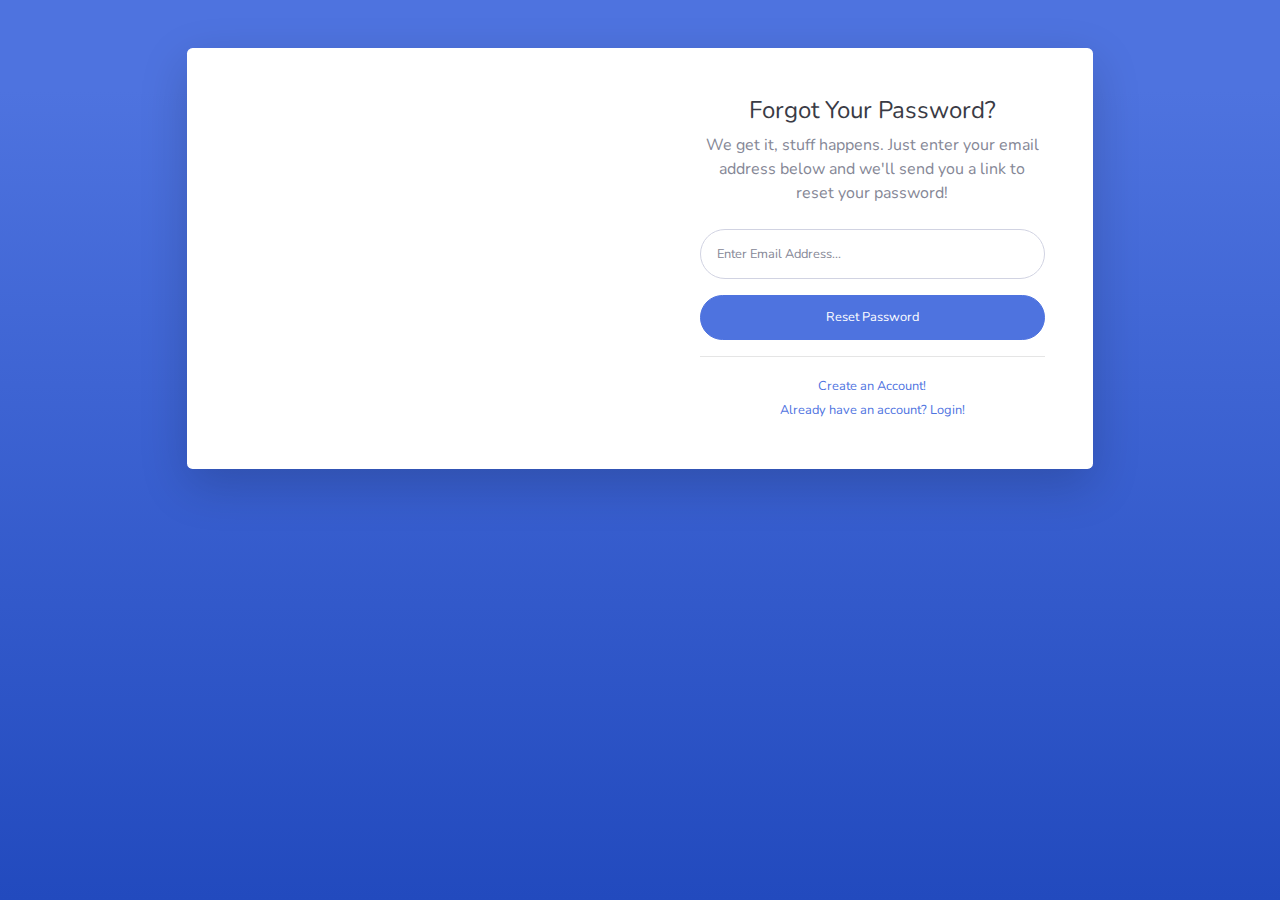
<file: admin/forgot-password.html>
<!DOCTYPE html>
<html lang="en">

<head>

    <meta charset="utf-8">
    <meta http-equiv="X-UA-Compatible" content="IE=edge">
    <meta name="viewport" content="width=device-width, initial-scale=1, shrink-to-fit=no">
    <meta name="description" content="">
    <meta name="author" content="">

    <title>SB Admin 2 - Forgot Password</title>

    <!-- Custom fonts for this template-->
    <link href="vendor/fontawesome-free/css/all.min.css" rel="stylesheet" type="text/css">
    <link href="https://fonts.googleapis.com/css?family=Nunito:200,200i,300,300i,400,400i,600,600i,700,700i,800,800i,900,900i" rel="stylesheet">

    <!-- Custom styles for this template-->
    <link href="css/sb-admin-2.min.css" rel="stylesheet">

</head>

<body class="bg-gradient-primary">

    <div class="container">

        <!-- Outer Row -->
        <div class="row justify-content-center">

            <div class="col-xl-10 col-lg-12 col-md-9">

                <div class="card o-hidden border-0 shadow-lg my-5">
                    <div class="card-body p-0">
                        <!-- Nested Row within Card Body -->
                        <div class="row">
                            <div class="col-lg-6 d-none d-lg-block bg-password-image"></div>
                            <div class="col-lg-6">
                                <div class="p-5">
                                    <div class="text-center">
                                        <h1 class="h4 text-gray-900 mb-2">Forgot Your Password?</h1>
                                        <p class="mb-4">We get it, stuff happens. Just enter your email address below and we'll send you a link to reset your password!</p>
                                    </div>
                                    <form class="user">
                                        <div class="form-group">
                                            <input type="email" class="form-control form-control-user" id="exampleInputEmail" aria-describedby="emailHelp" placeholder="Enter Email Address...">
                                        </div>
                                        <a href="login.html" class="btn btn-primary btn-user btn-block">
                                            Reset Password
                                        </a>
                                    </form>
                                    <hr>
                                    <div class="text-center">
                                        <a class="small" href="register.html">Create an Account!</a>
                                    </div>
                                    <div class="text-center">
                                        <a class="small" href="login.html">Already have an account? Login!</a>
                                    </div>
                                </div>
                            </div>
                        </div>
                    </div>
                </div>

            </div>

        </div>

    </div>

    <!-- Bootstrap core JavaScript-->
    <script src="vendor/jquery/jquery.min.js"></script>
    <script src="vendor/bootstrap/js/bootstrap.bundle.min.js"></script>

    <!-- Core plugin JavaScript-->
    <script src="vendor/jquery-easing/jquery.easing.min.js"></script>

    <!-- Custom scripts for all pages-->
    <script src="js/sb-admin-2.min.js"></script>

</body>

</html>
</file>
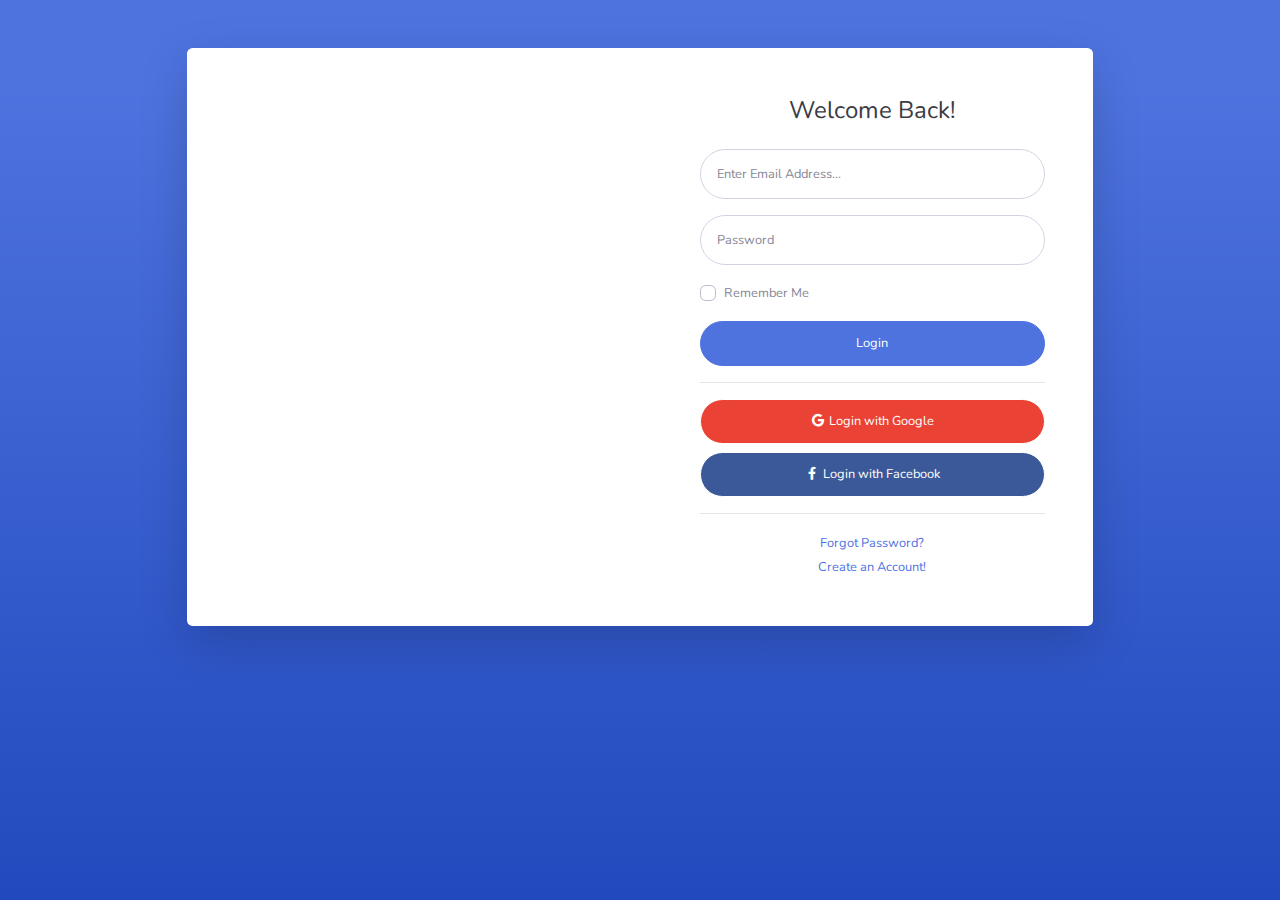
<file: admin/login.html>
<!DOCTYPE html>
<html lang="en">

<head>

    <meta charset="utf-8">
    <meta http-equiv="X-UA-Compatible" content="IE=edge">
    <meta name="viewport" content="width=device-width, initial-scale=1, shrink-to-fit=no">
    <meta name="description" content="">
    <meta name="author" content="">

    <title>SB Admin 2 - Login</title>

    <!-- Custom fonts for this template-->
    <link href="vendor/fontawesome-free/css/all.min.css" rel="stylesheet" type="text/css">
    <link
        href="https://fonts.googleapis.com/css?family=Nunito:200,200i,300,300i,400,400i,600,600i,700,700i,800,800i,900,900i"
        rel="stylesheet">

    <!-- Custom styles for this template-->
    <link href="css/sb-admin-2.min.css" rel="stylesheet">

</head>

<body class="bg-gradient-primary">

    <div class="container">

        <!-- Outer Row -->
        <div class="row justify-content-center">

            <div class="col-xl-10 col-lg-12 col-md-9">

                <div class="card o-hidden border-0 shadow-lg my-5">
                    <div class="card-body p-0">
                        <!-- Nested Row within Card Body -->
                        <div class="row">
                            <div class="col-lg-6 d-none d-lg-block bg-login-image"></div>
                            <div class="col-lg-6">
                                <div class="p-5">
                                    <div class="text-center">
                                        <h1 class="h4 text-gray-900 mb-4">Welcome Back!</h1>
                                    </div>
                                    <form class="user">
                                        <div class="form-group">
                                            <input type="email" class="form-control form-control-user"
                                                id="exampleInputEmail" aria-describedby="emailHelp"
                                                placeholder="Enter Email Address...">
                                        </div>
                                        <div class="form-group">
                                            <input type="password" class="form-control form-control-user"
                                                id="exampleInputPassword" placeholder="Password">
                                        </div>
                                        <div class="form-group">
                                            <div class="custom-control custom-checkbox small">
                                                <input type="checkbox" class="custom-control-input" id="customCheck">
                                                <label class="custom-control-label" for="customCheck">Remember
                                                    Me</label>
                                            </div>
                                        </div>
                                        <a href="index.html" class="btn btn-primary btn-user btn-block">
                                            Login
                                        </a>
                                        <hr>
                                        <a href="index.html" class="btn btn-google btn-user btn-block">
                                            <i class="fab fa-google fa-fw"></i> Login with Google
                                        </a>
                                        <a href="index.html" class="btn btn-facebook btn-user btn-block">
                                            <i class="fab fa-facebook-f fa-fw"></i> Login with Facebook
                                        </a>
                                    </form>
                                    <hr>
                                    <div class="text-center">
                                        <a class="small" href="forgot-password.html">Forgot Password?</a>
                                    </div>
                                    <div class="text-center">
                                        <a class="small" href="register.html">Create an Account!</a>
                                    </div>
                                </div>
                            </div>
                        </div>
                    </div>
                </div>

            </div>

        </div>

    </div>

    <!-- Bootstrap core JavaScript-->
    <script src="vendor/jquery/jquery.min.js"></script>
    <script src="vendor/bootstrap/js/bootstrap.bundle.min.js"></script>

    <!-- Core plugin JavaScript-->
    <script src="vendor/jquery-easing/jquery.easing.min.js"></script>

    <!-- Custom scripts for all pages-->
    <script src="js/sb-admin-2.min.js"></script>

</body>

</html>
</file>
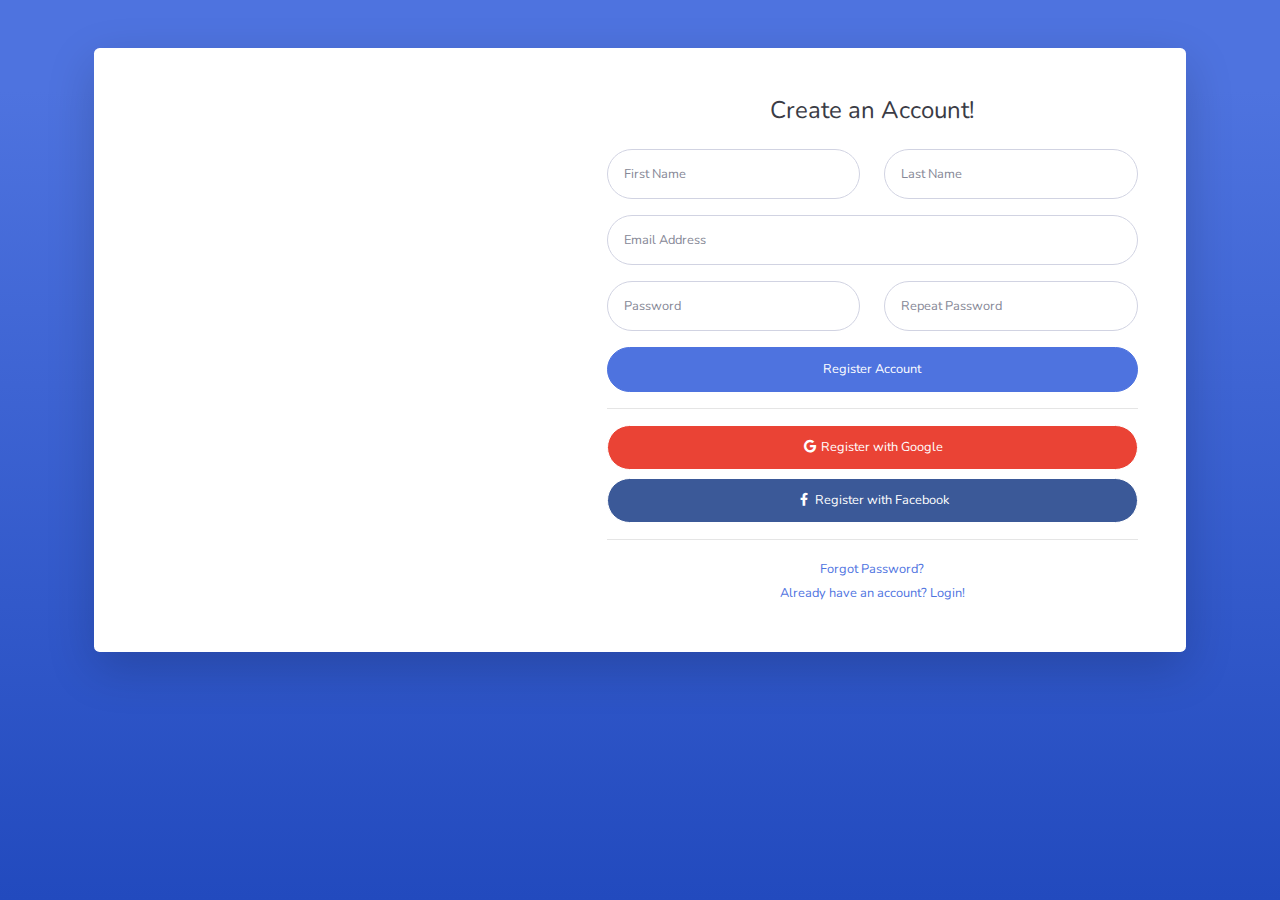
<file: admin/register.html>
<!DOCTYPE html>
<html lang="en">

<head>

    <meta charset="utf-8">
    <meta http-equiv="X-UA-Compatible" content="IE=edge">
    <meta name="viewport" content="width=device-width, initial-scale=1, shrink-to-fit=no">
    <meta name="description" content="">
    <meta name="author" content="">

    <title>SB Admin 2 - Register</title>

    <!-- Custom fonts for this template-->
    <link href="vendor/fontawesome-free/css/all.min.css" rel="stylesheet" type="text/css">
    <link
        href="https://fonts.googleapis.com/css?family=Nunito:200,200i,300,300i,400,400i,600,600i,700,700i,800,800i,900,900i"
        rel="stylesheet">

    <!-- Custom styles for this template-->
    <link href="css/sb-admin-2.min.css" rel="stylesheet">

</head>

<body class="bg-gradient-primary">

    <div class="container">

        <div class="card o-hidden border-0 shadow-lg my-5">
            <div class="card-body p-0">
                <!-- Nested Row within Card Body -->
                <div class="row">
                    <div class="col-lg-5 d-none d-lg-block bg-register-image"></div>
                    <div class="col-lg-7">
                        <div class="p-5">
                            <div class="text-center">
                                <h1 class="h4 text-gray-900 mb-4">Create an Account!</h1>
                            </div>
                            <form class="user">
                                <div class="form-group row">
                                    <div class="col-sm-6 mb-3 mb-sm-0">
                                        <input type="text" class="form-control form-control-user" id="exampleFirstName"
                                            placeholder="First Name">
                                    </div>
                                    <div class="col-sm-6">
                                        <input type="text" class="form-control form-control-user" id="exampleLastName"
                                            placeholder="Last Name">
                                    </div>
                                </div>
                                <div class="form-group">
                                    <input type="email" class="form-control form-control-user" id="exampleInputEmail"
                                        placeholder="Email Address">
                                </div>
                                <div class="form-group row">
                                    <div class="col-sm-6 mb-3 mb-sm-0">
                                        <input type="password" class="form-control form-control-user"
                                            id="exampleInputPassword" placeholder="Password">
                                    </div>
                                    <div class="col-sm-6">
                                        <input type="password" class="form-control form-control-user"
                                            id="exampleRepeatPassword" placeholder="Repeat Password">
                                    </div>
                                </div>
                                <a href="login.html" class="btn btn-primary btn-user btn-block">
                                    Register Account
                                </a>
                                <hr>
                                <a href="index.php" class="btn btn-google btn-user btn-block">
                                    <i class="fab fa-google fa-fw"></i> Register with Google
                                </a>
                                <a href="index.php" class="btn btn-facebook btn-user btn-block">
                                    <i class="fab fa-facebook-f fa-fw"></i> Register with Facebook
                                </a>
                            </form>
                            <hr>
                            <div class="text-center">
                                <a class="small" href="forgot-password.html">Forgot Password?</a>
                            </div>
                            <div class="text-center">
                                <a class="small" href="login.html">Already have an account? Login!</a>
                            </div>
                        </div>
                    </div>
                </div>
            </div>
        </div>

    </div>

    <!-- Bootstrap core JavaScript-->
    <script src="vendor/jquery/jquery.min.js"></script>
    <script src="vendor/bootstrap/js/bootstrap.bundle.min.js"></script>

    <!-- Core plugin JavaScript-->
    <script src="vendor/jquery-easing/jquery.easing.min.js"></script>

    <!-- Custom scripts for all pages-->
    <script src="js/sb-admin-2.min.js"></script>

</body>

</html>
</file>
